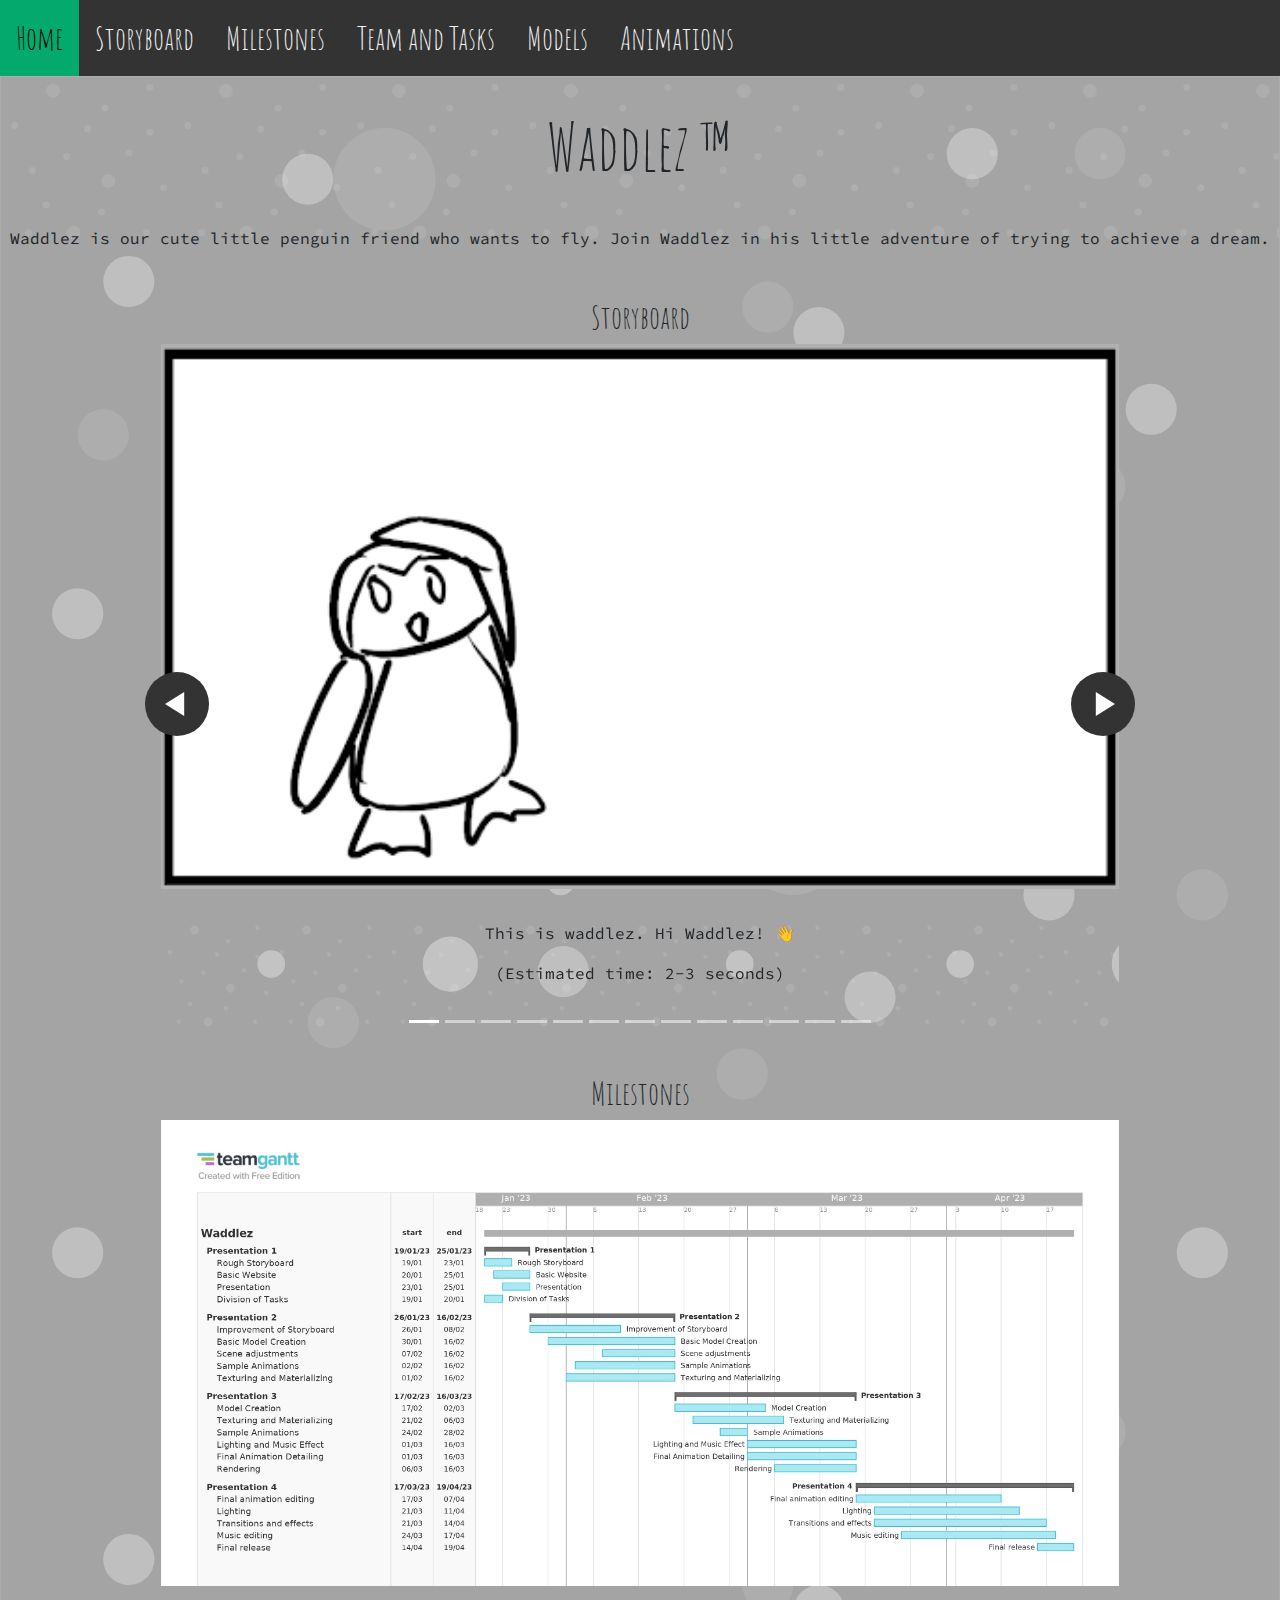
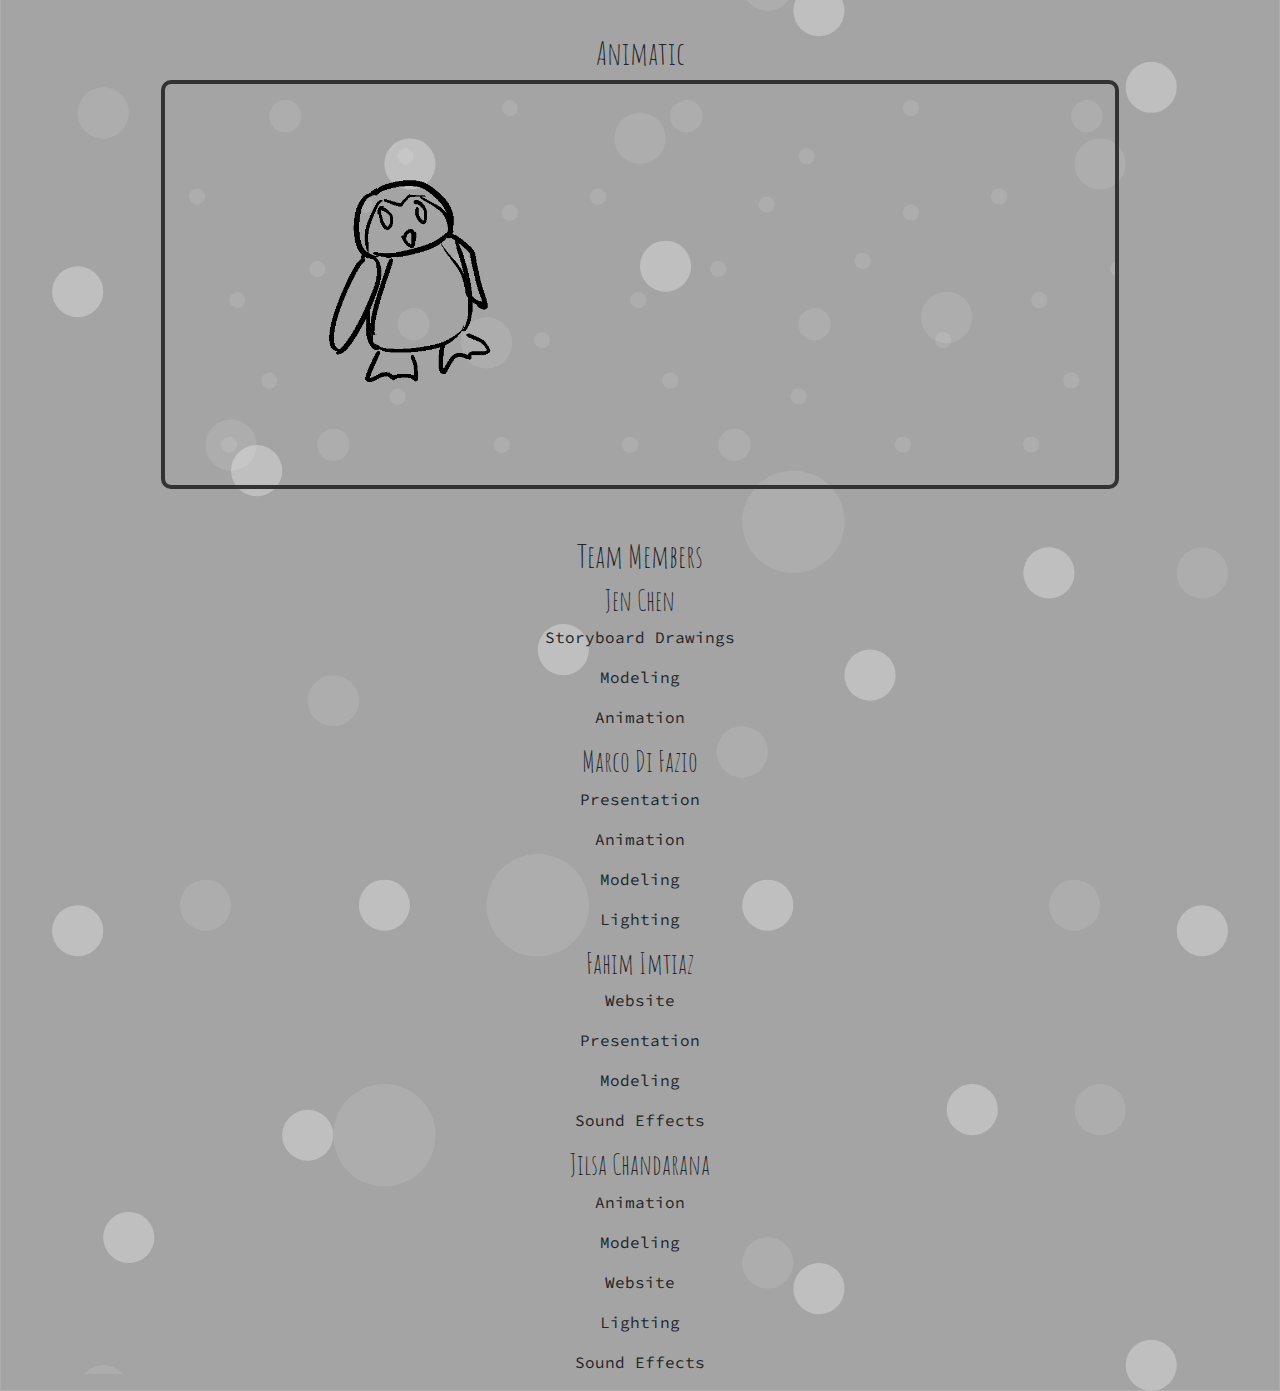
<file: index.html>
<!DOCTYPE html>
<html>
  <head>
    <meta charset="UTF-8" />
    <meta
      name="viewport"
      content="width=device-width, initial-scale=1, shrink-to-fit=no"
    />
    <link rel="icon" type="image/x-icon" href="img/favicon/penguin.png" />
    <link
      rel="stylesheet"
      href="https://cdn.jsdelivr.net/npm/bootstrap@4.0.0/dist/css/bootstrap.min.css"
      integrity="sha384-Gn5384xqQ1aoWXA+058RXPxPg6fy4IWvTNh0E263XmFcJlSAwiGgFAW/dAiS6JXm"
      crossorigin="anonymous"
    />
    <link rel="stylesheet" href="styles.css" />
    <link rel="preconnect" href="https://fonts.googleapis.com" />
    <link rel="preconnect" href="https://fonts.gstatic.com" crossorigin />
    <link
      href="https://fonts.googleapis.com/css2?family=Amatic+SC:wght@400;700&family=Source+Code+Pro&display=swap"
      rel="stylesheet"
    />
    <title>Waddlez</title>
  </head>
  <body>
    <div class="topnav">
      <a class="active" href="index.html">Home</a>
      <a href="index.html#section-storyboard">Storyboard</a>
      <a href="index.html#section-milestones">Milestones</a>
      <a href="index.html#section-tasks">Team and Tasks</a>
      <a href="progress.html#section-models">Models</a>
      <a href="animations.html#section-animations">Animations</a>
    </div>
    <div class="snow">
      <div>
        <div class="heading-container">
          <h1 class="main-heading">Waddlez &#8482;</h1>
          <div class="break"></div>
          <p class="sub-heading">
            Waddlez is our cute little penguin friend who wants to fly. Join
            Waddlez in his little adventure of trying to achieve a dream.
          </p>
        </div>

        <section id="section-storyboard" class="section-storyboard">
          <h2>Storyboard</h2>
          <!-- Add a carousel of storyboard -->
          <div class="carousel-container center">
            <div
              id="carouselExampleIndicators"
              class="carousel slide"
              data-ride="carousel"
            >
              <ol class="carousel-indicators">
                <li
                  data-target="#carouselExampleIndicators"
                  data-slide-to="0"
                  class="active"
                ></li>
                <li
                  data-target="#carouselExampleIndicators"
                  data-slide-to="1"
                ></li>
                <li
                  data-target="#carouselExampleIndicators"
                  data-slide-to="2"
                ></li>
                <li
                  data-target="#carouselExampleIndicators"
                  data-slide-to="3"
                ></li>
                <li
                  data-target="#carouselExampleIndicators"
                  data-slide-to="4"
                ></li>
                <li
                  data-target="#carouselExampleIndicators"
                  data-slide-to="5"
                ></li>
                <li
                  data-target="#carouselExampleIndicators"
                  data-slide-to="6"
                ></li>
                <li
                  data-target="#carouselExampleIndicators"
                  data-slide-to="7"
                ></li>
                <li
                  data-target="#carouselExampleIndicators"
                  data-slide-to="8"
                ></li>
                <li
                  data-target="#carouselExampleIndicators"
                  data-slide-to="9"
                ></li>
                <li
                  data-target="#carouselExampleIndicators"
                  data-slide-to="10"
                ></li>
                <li
                  data-target="#carouselExampleIndicators"
                  data-slide-to="11"
                ></li>
                <li
                  data-target="#carouselExampleIndicators"
                  data-slide-to="12"
                ></li>
              </ol>
              <div class="carousel-inner">
                <div class="carousel-item active">
                  <img
                    class="d-block w-100"
                    src="img/storyboard/storyboard-1.png"
                    alt="First slide"
                  />
                  <div class="caption-container">
                    <p class="storyboard-caption">
                      This is waddlez. Hi Waddlez! 👋
                    </p>
                    <p>(Estimated time: 2-3 seconds)</p>
                  </div>
                </div>
                <div class="carousel-item">
                  <img
                    class="d-block w-100"
                    src="img/storyboard/storyboard-2.png"
                    alt="Second slide"
                  />
                  <div class="caption-container">
                    <p class="storyboard-caption">Waddlez sees birds flying</p>
                    <p>(Estimated time: 3-5 seconds)</p>
                  </div>
                </div>
                <div class="carousel-item">
                  <img
                    class="d-block w-100"
                    src="img/storyboard/storyboard-3.png"
                    alt="Third slide"
                  />
                  <div class="caption-container">
                    <p class="storyboard-caption">
                      Waddlez gets an idea. They want to fly in the sky as well
                    </p>
                    <p>(Estimated time: 4-5 seconds)</p>
                  </div>
                </div>
                <div class="carousel-item">
                  <img
                    class="d-block w-100"
                    src="img/storyboard/storyboard-4.png"
                    alt="Fourth slide"
                  />
                  <div class="caption-container">
                    <p class="storyboard-caption">
                      Waddlez floats across the screen, attached to balloons.
                    </p>
                    <p>(Estimated time: 8-10 seconds)</p>
                  </div>
                </div>
                <div class="carousel-item">
                  <img
                    class="d-block w-100"
                    src="img/storyboard/storyboard-5.png"
                    alt="Fifth slide"
                  />
                  <div class="caption-container">
                    <p class="storyboard-caption">
                      Balloons pop and Waddlez falls.
                    </p>
                    <p>(Estimated time: 5-7 seconds)</p>
                  </div>
                </div>
                <div class="carousel-item">
                  <img
                    class="d-block w-100"
                    src="img/storyboard/storyboard-6.png"
                    alt="Sixth slide"
                  />
                  <div class="caption-container">
                    <p class="storyboard-caption">
                      Waddlez tries to shoot himself out of a canon
                    </p>
                    <p>(Estimated time: 8-10 seconds)</p>
                  </div>
                </div>
                <div class="carousel-item">
                  <img
                    class="d-block w-100"
                    src="img/storyboard/storyboard-7.png"
                    alt="Seventh slide"
                  />
                  <div class="caption-container">
                    <p class="storyboard-caption">
                      Waddlez ends up on the ground after being launched in an
                      arc.
                    </p>
                    <p>(Estimated time: 5-7 seconds )</p>
                  </div>
                </div>
                <div class="carousel-item">
                  <img
                    class="d-block w-100"
                    src="img/storyboard/storyboard-8.png"
                    alt="Eighth slide"
                  />
                  <div class="caption-container">
                    <p class="storyboard-caption">
                      (Oooh Waddlez is gliding!) Waddlez glides in place
                    </p>
                    <p>(Estimated time: 8-10 seconds )</p>
                  </div>
                </div>
                <div class="carousel-item">
                  <img
                    class="d-block w-100"
                    src="img/storyboard/storyboard-9.png"
                    alt="Ninth slide"
                  />
                  <div class="caption-container">
                    <p class="storyboard-caption">
                      But gliding ≠Flying. Waddlez glides down slowly and ends
                      back on the ground.
                    </p>
                    <p>(Estimated time: 5-7 seconds )</p>
                  </div>
                </div>
                <div class="carousel-item">
                  <img
                    class="d-block w-100"
                    src="img/storyboard/storyboard-10.png"
                    alt="Tenth slide"
                  />
                  <div class="caption-container">
                    <p class="storyboard-caption">
                      Waddlez flaps his wings in frustration in A last ditch
                      attempt to fly.
                    </p>
                    <p>(Estimated time: 5-7 seconds )</p>
                  </div>
                </div>
                <div class="carousel-item">
                  <img
                    class="d-block w-100"
                    src="img/storyboard/storyboard-11.png"
                    alt="Eleventh slide"
                  />
                  <div class="caption-container">
                    <p class="storyboard-caption">Waddlez sits down, crying.</p>
                    <p>(Estimated time: 5-7 seconds )</p>
                  </div>
                </div>
                <div class="carousel-item">
                  <img
                    class="d-block w-100"
                    src="img/storyboard/storyboard-12.png"
                    alt="Twelfth slide"
                  />
                  <div class="caption-container">
                    <p class="storyboard-caption">
                      Waddlez turns around while crying and sees the ad.
                    </p>
                    <p>(Estimated time: 5-7 seconds )</p>
                  </div>
                </div>
                <div class="carousel-item">
                  <img
                    class="d-block w-100"
                    src="img/storyboard/storyboard-13.png"
                    alt="Thirteenth slide"
                  />
                  <div class="caption-container">
                    <p class="storyboard-caption">
                      Waddlez to the sky © Good going waddlez 👍
                    </p>
                    <p>(Estimated time: 6-8 seconds )</p>
                  </div>
                </div>
              </div>
              <a
                class="carousel-control-prev"
                href="#carouselExampleIndicators"
                role="button"
                data-slide="prev"
              >
                <span
                  class="carousel-control-prev-icon"
                  aria-hidden="true"
                ></span>
                <span class="sr-only">Previous</span>
              </a>
              <a
                class="carousel-control-next"
                href="#carouselExampleIndicators"
                role="button"
                data-slide="next"
              >
                <span
                  class="carousel-control-next-icon"
                  aria-hidden="true"
                ></span>
                <span class="sr-only">Next</span>
              </a>
            </div>
          </div>
        </section>

        <!-- Gantt Chart Here -->
        <section id="section-milestones">
          <h2>Milestones</h2>
          <img src="img/milestones.jpg" style="width: 75%" />
        </section>

        <section id="section-animatic" class="section-animatic">
          <h2>Animatic</h2>
          <div class="animatic">
            <img
              src="img/animatic.gif"
              class="center"
              alt="animatic of waddlez"
              width="1000"
            />
          </div>
        </section>

        <section id="section-tasks">
          <h2>Team Members</h2>
          <h3>Jen Chen</h3>
          <p>Storyboard Drawings</p>
          <p>Modeling</p>
          <p>Animation</p>
          <h3>Marco Di Fazio</h3>
          <p>Presentation</p>
          <p>Animation</p>
          <p>Modeling</p>
          <p>Lighting</p>

          <h3>Fahim Imtiaz</h3>

          <p>Website</p>
          <p>Presentation</p>
          <p>Modeling</p>
          <p>Sound Effects</p>

          <h3>Jilsa Chandarana</h3>

          <p>Animation</p>
          <p>Modeling</p>
          <p>Website</p>
          <p>Lighting</p>
          <p>Sound Effects</p>
        </section>
      </div>
    </div>

    <script
      src="https://code.jquery.com/jquery-3.2.1.slim.min.js"
      integrity="sha384-KJ3o2DKtIkvYIK3UENzmM7KCkRr/rE9/Qpg6aAZGJwFDMVNA/GpGFF93hXpG5KkN"
      crossorigin="anonymous"
    ></script>
    <script
      src="https://cdn.jsdelivr.net/npm/popper.js@1.12.9/dist/umd/popper.min.js"
      integrity="sha384-ApNbgh9B+Y1QKtv3Rn7W3mgPxhU9K/ScQsAP7hUibX39j7fakFPskvXusvfa0b4Q"
      crossorigin="anonymous"
    ></script>
    <script
      src="https://cdn.jsdelivr.net/npm/bootstrap@4.0.0/dist/js/bootstrap.min.js"
      integrity="sha384-JZR6Spejh4U02d8jOt6vLEHfe/JQGiRRSQQxSfFWpi1MquVdAyjUar5+76PVCmYl"
      crossorigin="anonymous"
    ></script>
  </body>
</html>
</file>
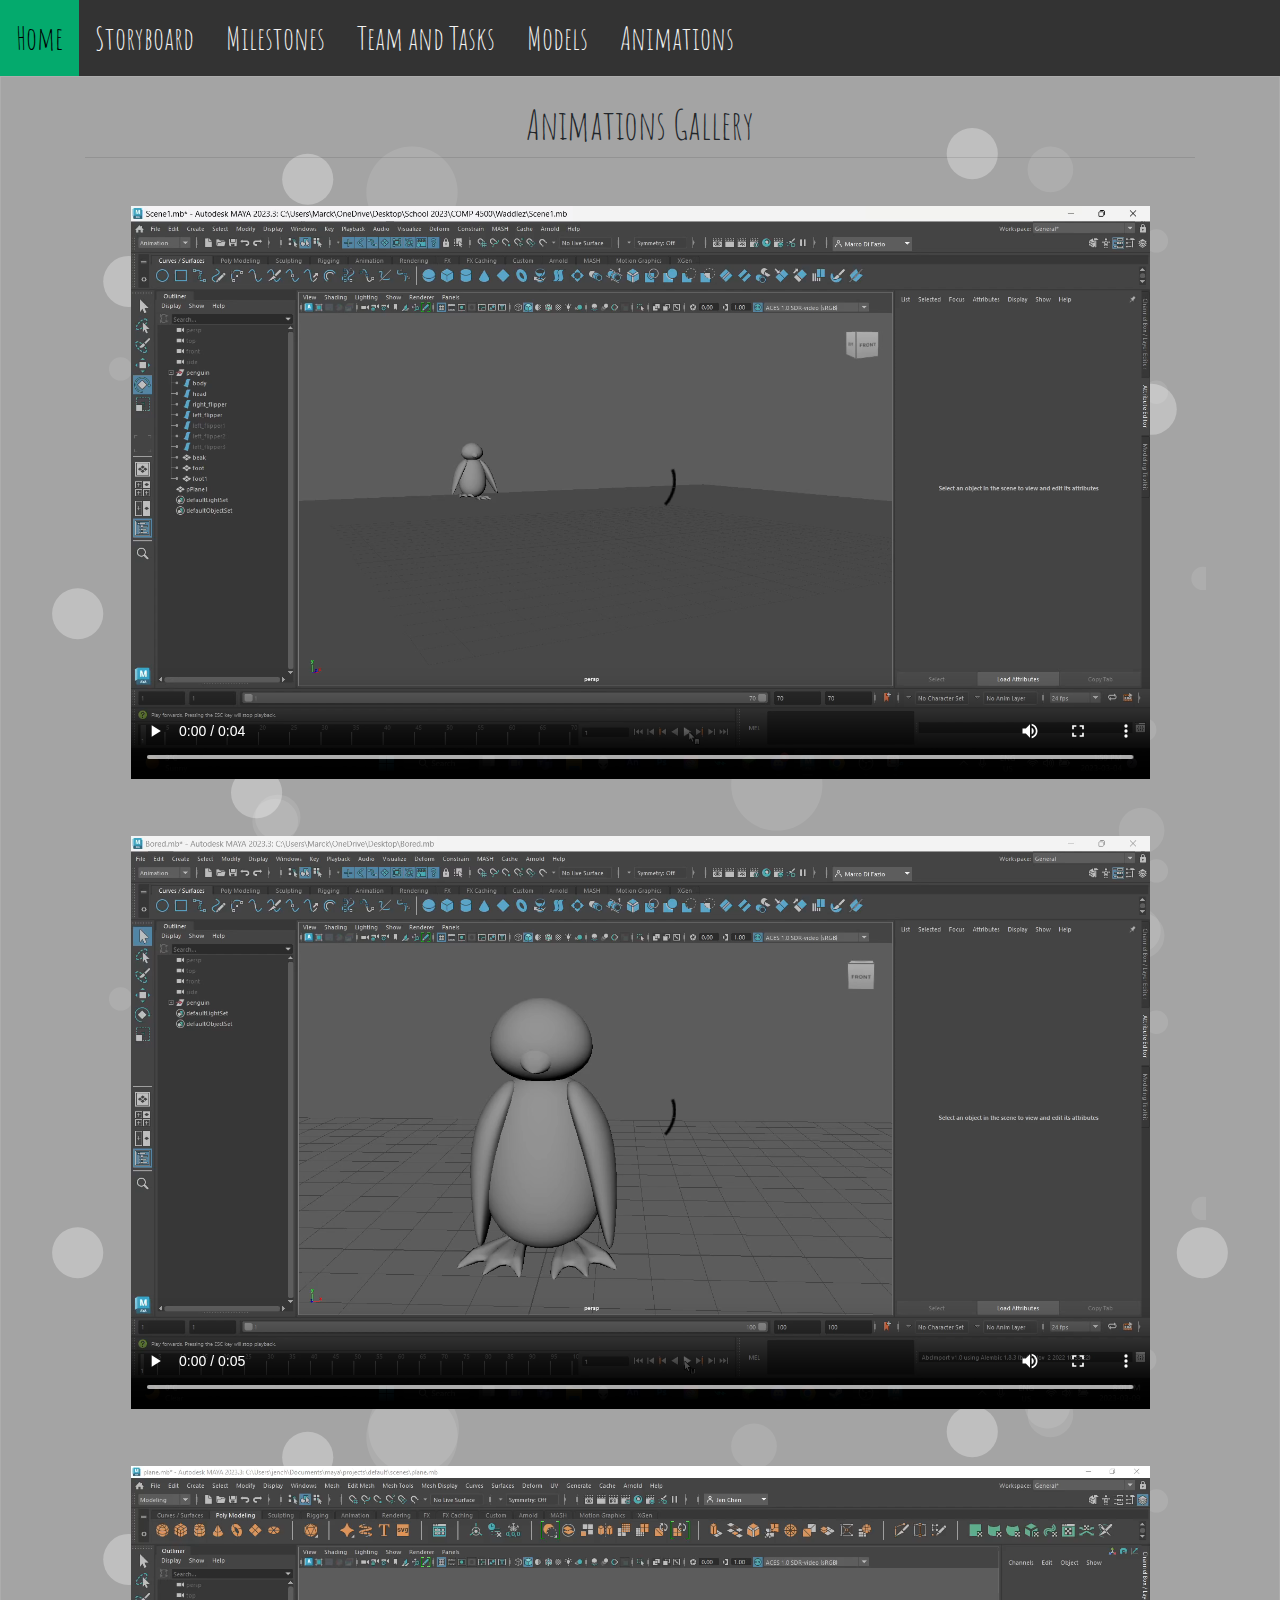
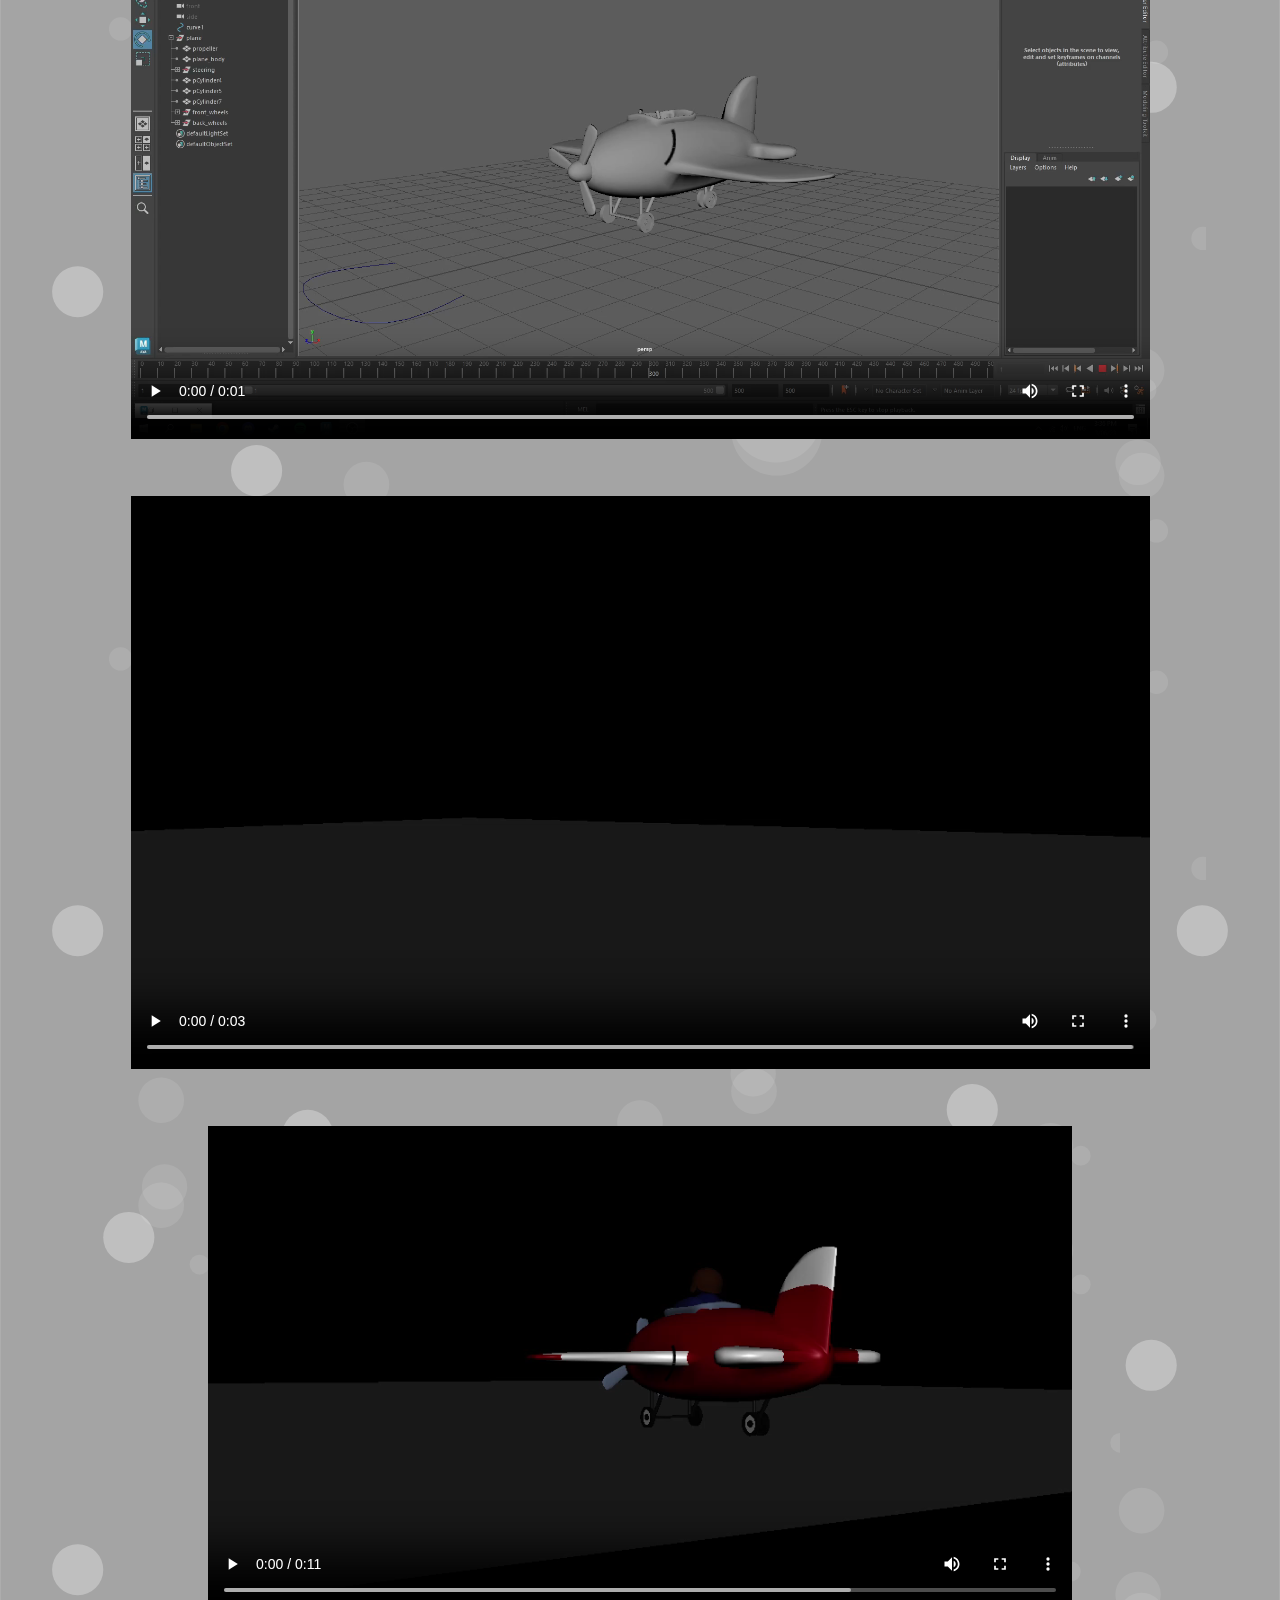
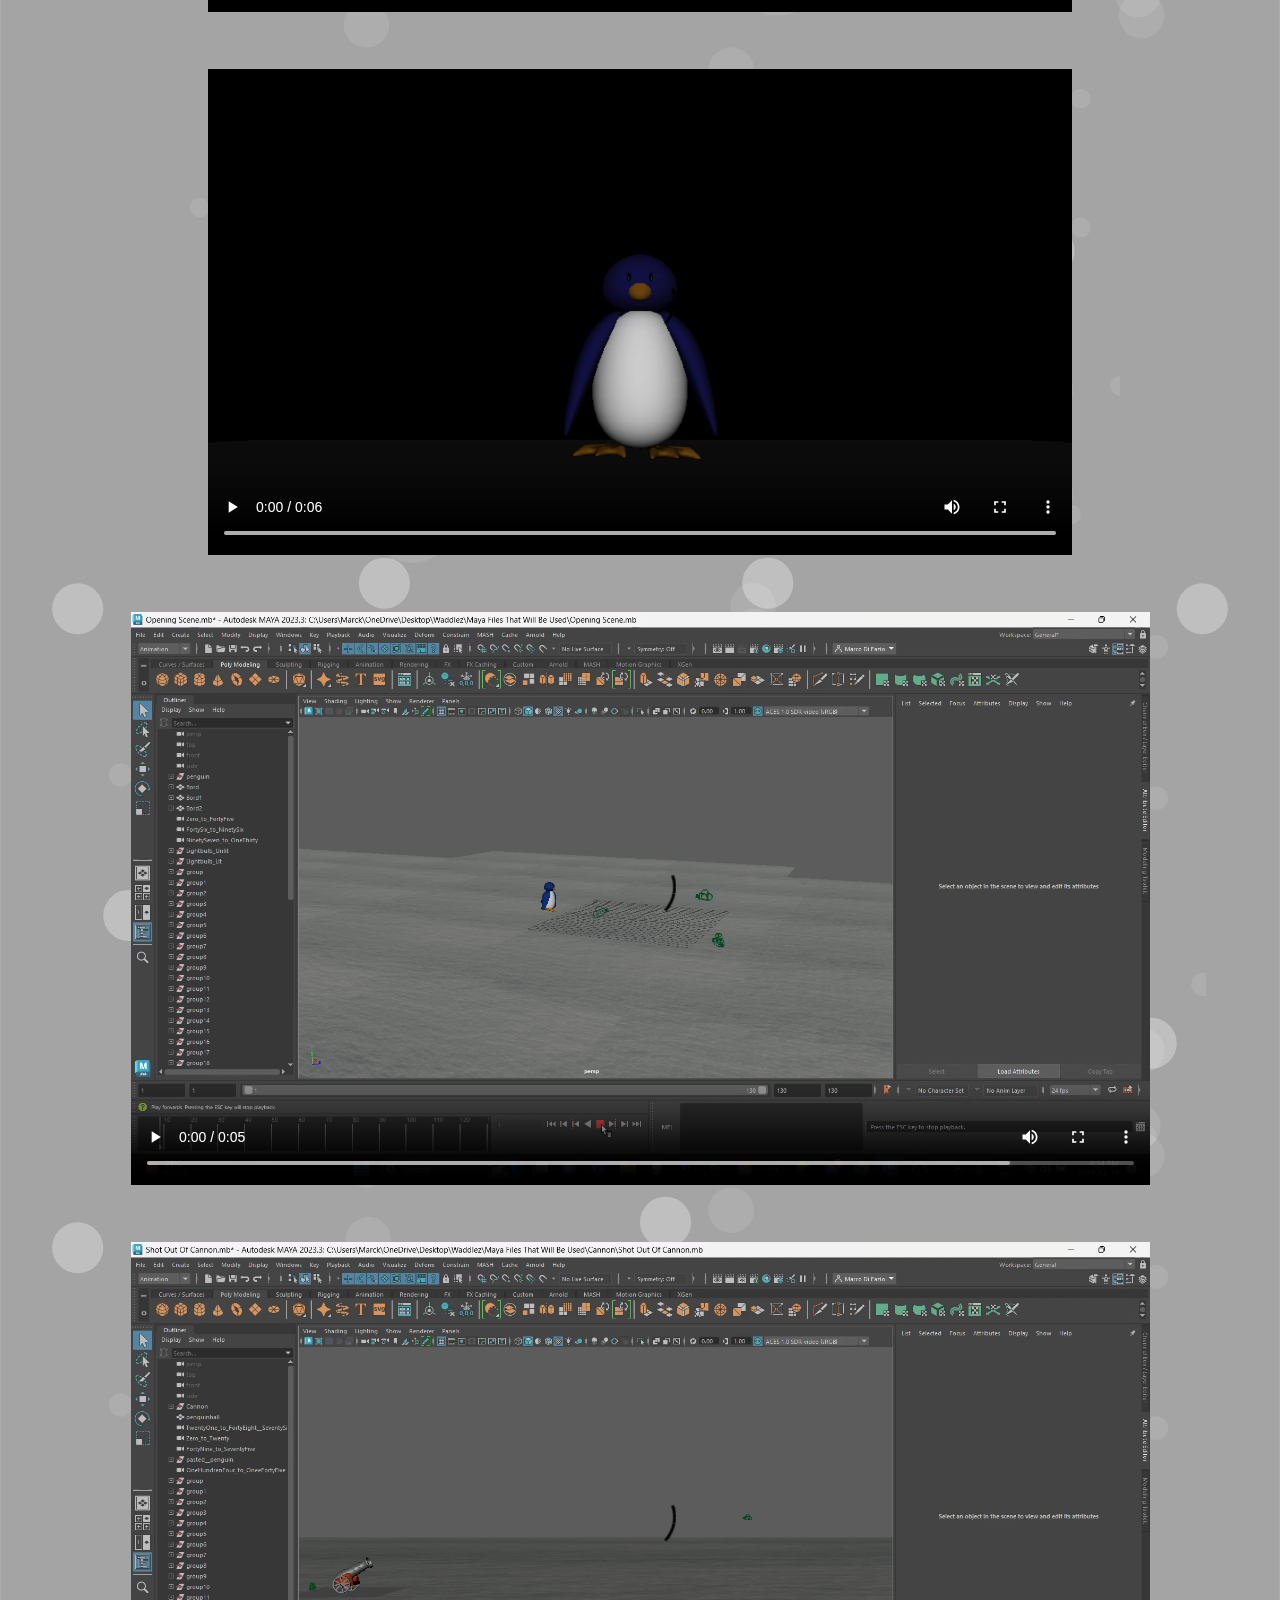
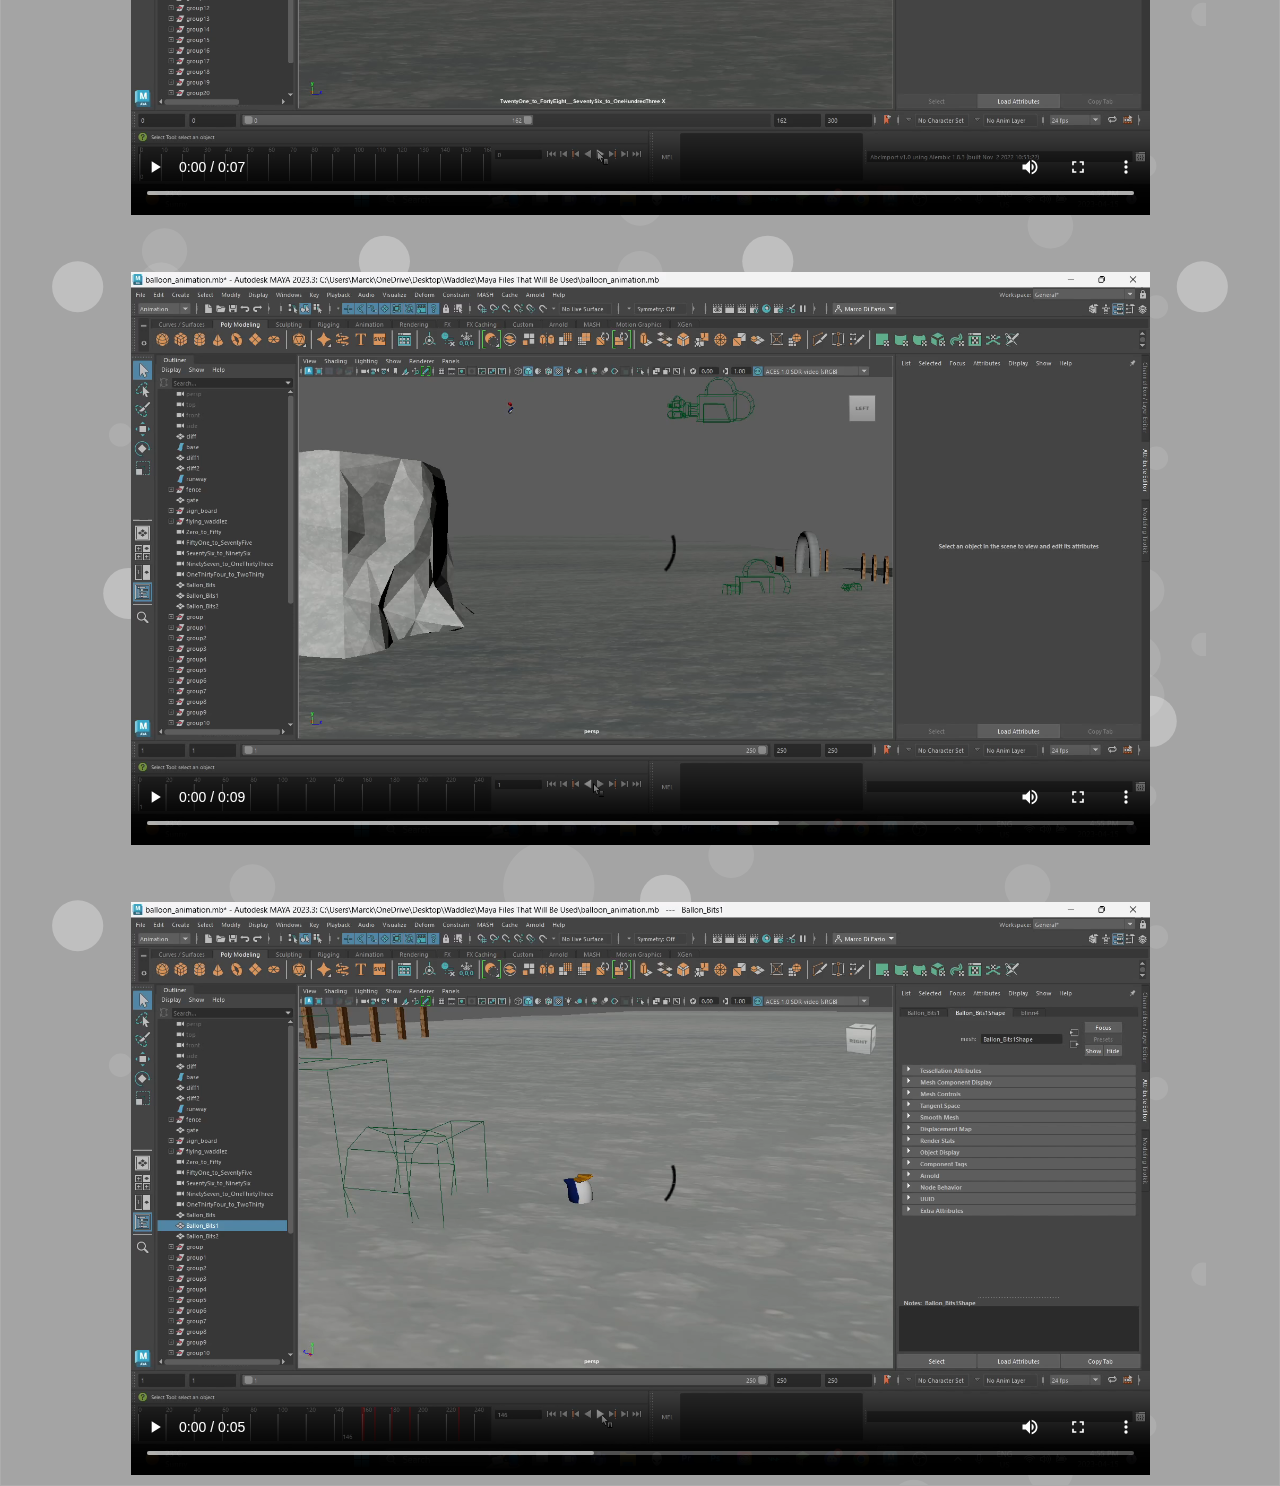
<file: animations.html>
<!DOCTYPE html>
<html>
  <head>
    <meta charset="UTF-8" />
    <meta
      name="viewport"
      content="width=device-width, initial-scale=1, shrink-to-fit=no"
    />
    <link rel="icon" type="image/x-icon" href="img/favicon/penguin.png" />
    <link
      rel="stylesheet"
      href="https://cdn.jsdelivr.net/npm/bootstrap@4.0.0/dist/css/bootstrap.min.css"
      integrity="sha384-Gn5384xqQ1aoWXA+058RXPxPg6fy4IWvTNh0E263XmFcJlSAwiGgFAW/dAiS6JXm"
      crossorigin="anonymous"
    />
    <link rel="stylesheet" href="styles.css" />
    <link rel="preconnect" href="https://fonts.googleapis.com" />
    <link rel="preconnect" href="https://fonts.gstatic.com" crossorigin />
    <link
      href="https://fonts.googleapis.com/css2?family=Amatic+SC:wght@400;700&family=Source+Code+Pro&display=swap"
      rel="stylesheet"
    />
    <title>Waddlez</title>
  </head>
  <body>
    <div class="topnav">
      <a class="active" href="index.html">Home</a>
      <a href="index.html#section-storyboard">Storyboard</a>
      <a href="index.html#section-milestones">Milestones</a>
      <a href="index.html#section-tasks">Team and Tasks</a>
      <a href="progress.html#section-models">Models</a>
      <a href="animations.html#section-animations">Animations</a>
    </div>
    <div class="snow">
      <section class="section-animations">
        <div class="container">
          <h1 class="fw-light text-center text-lg-start mt-4 mb-0">
            Animations Gallery
          </h1>
          <hr class="mt-2 mb-5" />
          <div class="row text-center text-lg-start">
            <div class="animation-container">
              <div class="animation">
                <video controls>
                  <source
                    src="img/animations/Waddlez waddles.mkv"
                    type="video/mp4"
                  />
                  <!-- <source src="movie.ogg" type="video/ogg"> -->
                  Your browser does not support the video tag.
                </video>
              </div>
              <div class="animation">
                <video controls>
                  <source
                    src="img/animations/Waddlez dances.mkv"
                    type="video/mp4"
                  />
                  <!-- <source src="movie.ogg" type="video/ogg"> -->
                  Your browser does not support the video tag.
                </video>
              </div>
              <div class="animation">
                <video controls>
                  <source
                    src="img/animations/plane flying.mp4"
                    type="video/mp4"
                  />
                  <!-- <source src="movie.ogg" type="video/ogg"> -->
                  Your browser does not support the video tag.
                </video>
              </div>
              <div class="animation">
                <video controls>
                  <source src="img/animations/SceneOne.mp4" type="video/mp4" />
                  <!-- <source src="movie.ogg" type="video/ogg"> -->
                  Your browser does not support the video tag.
                </video>
              </div>
              <div class="animation">
                <video controls>
                  <source src="img/animations/Finale.mp4" type="video/mp4" />
                  <!-- <source src="movie.ogg" type="video/ogg"> -->
                  Your browser does not support the video tag.
                </video>
              </div>
              <div class="animation">
                <video controls>
                  <source src="img/animations/SitAndCry.mp4" type="video/mp4" />
                  <!-- <source src="movie.ogg" type="video/ogg"> -->
                  Your browser does not support the video tag.
                </video>
              </div>
              <div class="animation">
                <video controls>
                  <source src="img/animations/idea.mkv" type="video/mp4" />
                  <!-- <source src="movie.ogg" type="video/ogg"> -->
                  Your browser does not support the video tag.
                </video>
              </div>
              <div class="animation">
                <video controls>
                  <source
                    src="img/animations/cannonball.mkv"
                    type="video/mp4"
                  />
                  <!-- <source src="movie.ogg" type="video/ogg"> -->
                  Your browser does not support the video tag.
                </video>
              </div>
              <div class="animation">
                <video controls>
                  <source
                    src="img/animations/balloon pop.mkv"
                    type="video/mp4"
                  />
                  <!-- <source src="movie.ogg" type="video/ogg"> -->
                  Your browser does not support the video tag.
                </video>
              </div>
              <div class="animation">
                <video controls>
                  <source
                    src="img/animations/balloon strips.mkv"
                    type="video/mp4"
                  />
                  <!-- <source src="movie.ogg" type="video/ogg"> -->
                  Your browser does not support the video tag.
                </video>
              </div>
            </div>
          </div>
        </div>
      </section>
    </div>

    <noscript> Please enable JS to view this site. </noscript>
    <!-- <script src="../dist/bundle.js"></script> -->
  </body>
</html>
</file>
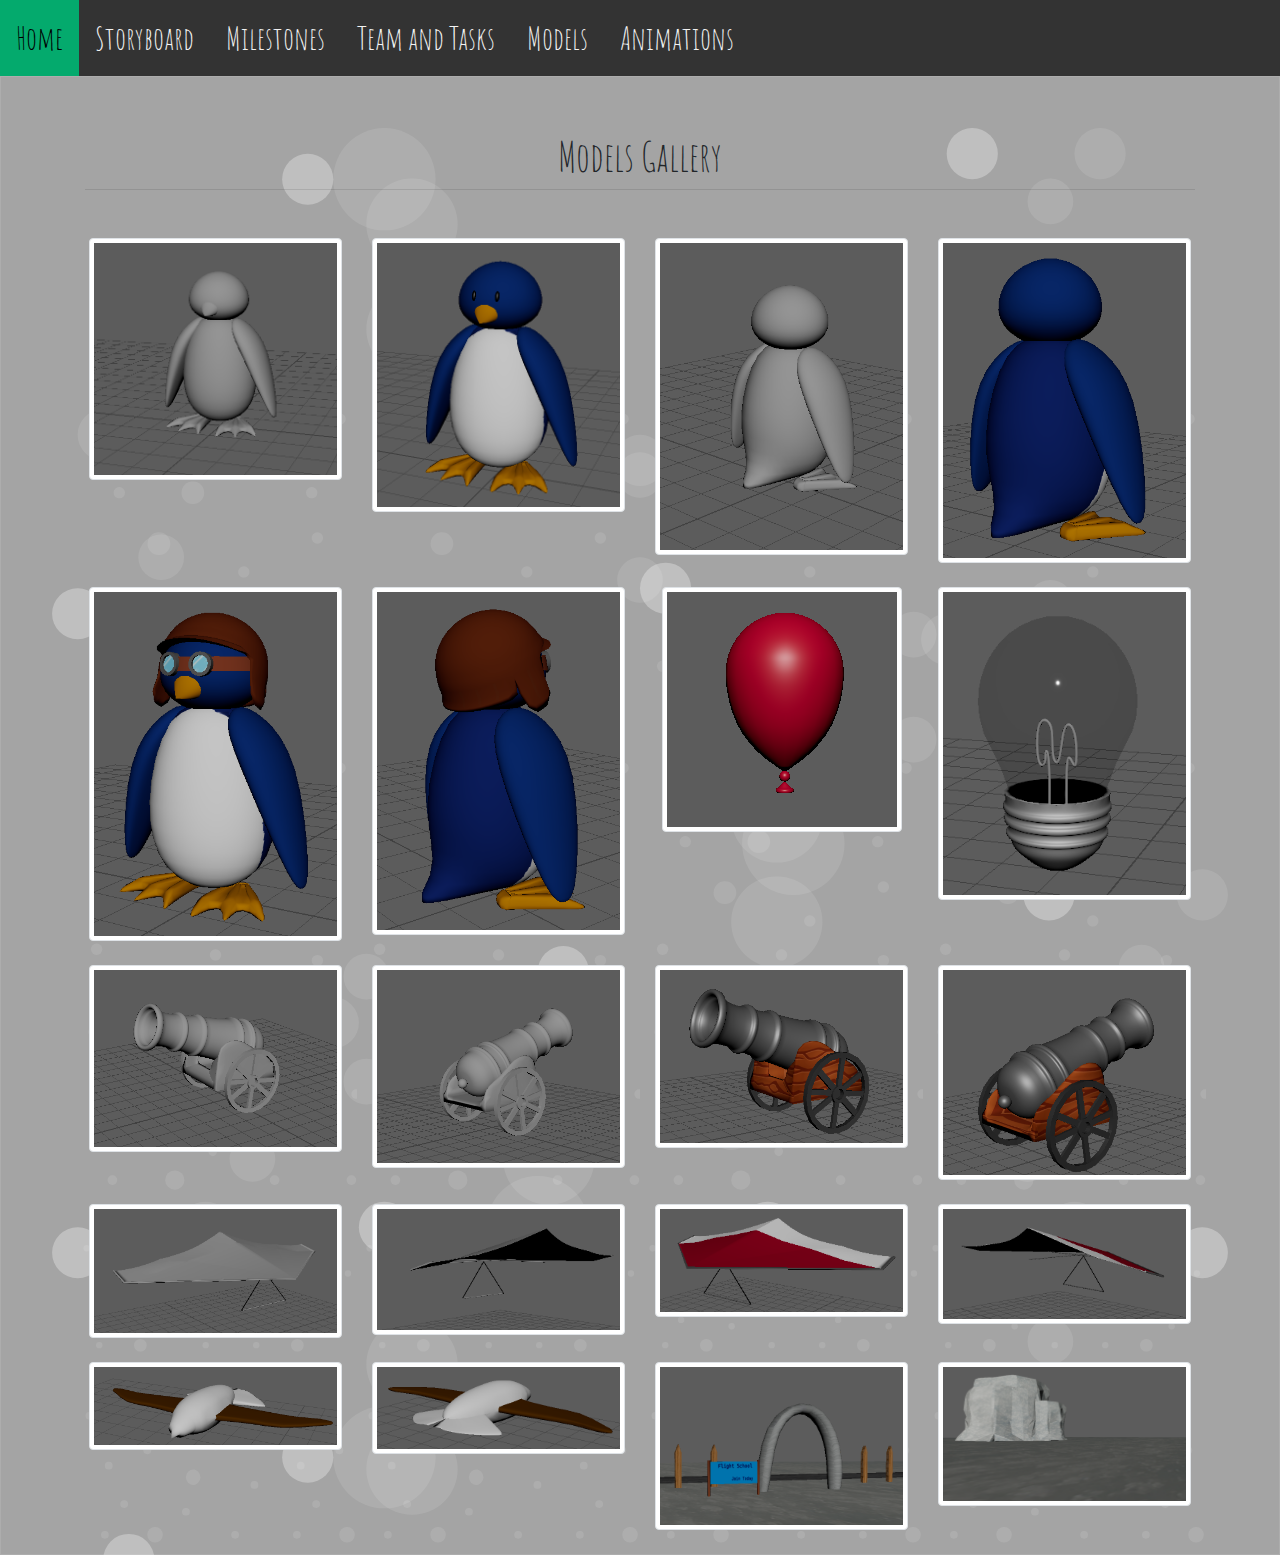
<file: progress.html>
<!DOCTYPE html>
<html>
  <head>
    <meta charset="UTF-8" />
    <meta
      name="viewport"
      content="width=device-width, initial-scale=1, shrink-to-fit=no"
    />
    <link rel="icon" type="image/x-icon" href="img/favicon/penguin.png" />
    <link
      rel="stylesheet"
      href="https://cdn.jsdelivr.net/npm/bootstrap@4.0.0/dist/css/bootstrap.min.css"
      integrity="sha384-Gn5384xqQ1aoWXA+058RXPxPg6fy4IWvTNh0E263XmFcJlSAwiGgFAW/dAiS6JXm"
      crossorigin="anonymous"
    />
    <link rel="stylesheet" href="styles.css" />
    <link rel="preconnect" href="https://fonts.googleapis.com" />
    <link rel="preconnect" href="https://fonts.gstatic.com" crossorigin />
    <link
      href="https://fonts.googleapis.com/css2?family=Amatic+SC:wght@400;700&family=Source+Code+Pro&display=swap"
      rel="stylesheet"
    />
    <title>Waddlez</title>
  </head>
  <body>
    <div class="topnav">
      <a class="active" href="index.html">Home</a>
      <a href="index.html#section-storyboard">Storyboard</a>
      <a href="index.html#section-milestones">Milestones</a>
      <a href="index.html#section-tasks">Team and Tasks</a>
      <a href="progress.html#section-models">Models</a>
      <a href="animations.html#section-animations">Animations</a>
    </div>
    <div class="snow">
      <div>
        <section id="section-models" class="section-models">
          <!-- Photo Grid -->
          <!-- Page Content -->
          <div class="container">
            <h1 class="fw-light text-center text-lg-start mt-4 mb-0">
              Models Gallery
            </h1>

            <hr class="mt-2 mb-5" />

            <div class="row text-center text-lg-start">
              <div class="col-lg-3 col-md-4 col-6">
                <a href="#" class="d-block mb-4 h-100">
                  <img
                    class="img-fluid img-thumbnail"
                    src="img/models/1-waddlez-front.png"
                    alt=""
                  />
                </a>
              </div>
              <div class="col-lg-3 col-md-4 col-6">
                <a href="#" class="d-block mb-4 h-100">
                  <img
                    class="img-fluid img-thumbnail"
                    src="img/models/1_1-waddlez-front.png"
                    alt=""
                  />
                </a>
              </div>

              <div class="col-lg-3 col-md-4 col-6">
                <a href="#" class="d-block mb-4 h-100">
                  <img
                    class="img-fluid img-thumbnail"
                    src="img/models/2-waddlez-back.png"
                    alt=""
                  />
                </a>
              </div>
              <div class="col-lg-3 col-md-4 col-6">
                <a href="#" class="d-block mb-4 h-100">
                  <img
                    class="img-fluid img-thumbnail"
                    src="img/models/2_1-waddlez-back.png"
                    alt=""
                  />
                </a>
              </div>

              <div class="col-lg-3 col-md-4 col-6">
                <a href="#" class="d-block mb-4 h-100">
                  <img
                    class="img-fluid img-thumbnail"
                    src="img/models/1_2-waddlez-front.png"
                    alt=""
                  />
                </a>
              </div>
              <div class="col-lg-3 col-md-4 col-6">
                <a href="#" class="d-block mb-4 h-100">
                  <img
                    class="img-fluid img-thumbnail"
                    src="img/models/2_2-waddlez-back.png"
                    alt=""
                  />
                </a>
              </div>
              <div class="col-lg-3 col-md-4 col-6">
                <a href="#" class="d-block mb-4 h-100">
                  <img
                    class="img-fluid img-thumbnail"
                    src="img/models/balloon.png"
                    alt=""
                  />
                </a>
              </div>
              <div class="col-lg-3 col-md-4 col-6">
                <a href="#" class="d-block mb-4 h-100">
                  <img
                    class="img-fluid img-thumbnail"
                    src="img/models/lightbulb.png"
                    alt=""
                  />
                </a>
              </div>
              <div class="col-lg-3 col-md-4 col-6">
                <a href="#" class="d-block mb-4 h-100">
                  <img
                    class="img-fluid img-thumbnail"
                    src="img/models/3-canon-front.png"
                    alt=""
                  />
                </a>
              </div>
              <div class="col-lg-3 col-md-4 col-6">
                <a href="#" class="d-block mb-4 h-100">
                  <img
                    class="img-fluid img-thumbnail"
                    src="img/models/4-canon back.png"
                    alt=""
                  />
                </a>
              </div>
              <div class="col-lg-3 col-md-4 col-6">
                <a href="#" class="d-block mb-4 h-100">
                  <img
                    class="img-fluid img-thumbnail"
                    src="img/models/3_1-canon-front.png"
                    alt=""
                  />
                </a>
              </div>
              <div class="col-lg-3 col-md-4 col-6">
                <a href="#" class="d-block mb-4 h-100">
                  <img
                    class="img-fluid img-thumbnail"
                    src="img/models/4_1-canon back.png"
                    alt=""
                  />
                </a>
              </div>
              <div class="col-lg-3 col-md-4 col-6">
                <a href="#" class="d-block mb-4 h-100">
                  <img
                    class="img-fluid img-thumbnail"
                    src="img/models/5-glider-front.png"
                    alt=""
                  />
                </a>
              </div>
              <div class="col-lg-3 col-md-4 col-6">
                <a href="#" class="d-block mb-4 h-100">
                  <img
                    class="img-fluid img-thumbnail"
                    src="img/models/6-glider-back.png"
                    alt=""
                  />
                </a>
              </div>
              <div class="col-lg-3 col-md-4 col-6">
                <a href="#" class="d-block mb-4 h-100">
                  <img
                    class="img-fluid img-thumbnail"
                    src="img/models/5_1-glider-front.png"
                    alt=""
                  />
                </a>
              </div>
              <div class="col-lg-3 col-md-4 col-6">
                <a href="#" class="d-block mb-4 h-100">
                  <img
                    class="img-fluid img-thumbnail"
                    src="img/models/6_1-glider-back.png"
                    alt=""
                  />
                </a>
              </div>
              <div class="col-lg-3 col-md-4 col-6">
                <a href="#" class="d-block mb-4 h-100">
                  <img
                    class="img-fluid img-thumbnail"
                    src="img/models/8-brid-front.png"
                    alt=""
                  />
                </a>
              </div>
              <div class="col-lg-3 col-md-4 col-6">
                <a href="#" class="d-block mb-4 h-100">
                  <img
                    class="img-fluid img-thumbnail"
                    src="img/models/8-brid-back.png"
                    alt=""
                  />
                </a>
              </div>
              <div class="col-lg-3 col-md-4 col-6">
                <a href="#" class="d-block mb-4 h-100">
                  <img
                    class="img-fluid img-thumbnail"
                    src="img/models/flight school entrace.png"
                    alt=""
                  />
                </a>
              </div>
              <div class="col-lg-3 col-md-4 col-6">
                <a href="#" class="d-block mb-4 h-100">
                  <img
                    class="img-fluid img-thumbnail"
                    src="img/models/iceberg.png"
                    alt=""
                  />
                </a>
              </div>
            </div>
          </div>
        </section>
      </div>
    </div>

    <noscript> Please enable JS to view this site. </noscript>
    <!-- <script src="../dist/bundle.js"></script> -->
  </body>
</html>
</file>
<file: styles.css>
html {
  scroll-behavior: smooth;
}

body {
  font-family: "Amatic SC", cursive;
  font-size: 1.5rem;
  text-align: center;
  background-color: rgb(164, 164, 164);
}

h2 {
  padding-top: 2rem;
}

p {
  font-size: 1rem;
  font-family: "Source Code Pro", monospace;
}
/* Add a black background color to the top navigation */
.topnav {
  background-color: #333;
  overflow: hidden;
}

/* Style the links inside the navigation bar */
.topnav a {
  float: left;
  color: #f2f2f2;
  text-align: center;
  padding: 14px 16px;
  text-decoration: none;
  font-size: 2rem;
  transition: all 0.3s;
}

/* Change the color of links on hover */
.topnav a:hover {
  background-color: #04aa6d;
  color: black;
}

/* Add a color to the active/current link */
/* .topnav a.active {
  background-color: #04aa6d;
  color: white;
} */

.caption-container {
  margin-top: 2rem;
  padding-bottom: 2rem;
}

.main-heading,
.sub-heading {
  padding-top: 2rem;
  display: flex;
  align-items: center;
  justify-content: center;
  text-align: center;
}

.main-heading {
  font-size: 4rem;
}

.carousel-container {
  display: flex;
  justify-content: center;
  height: auto;
  width: 50%;
}

.carousel-container img {
  width: 75%;
  /* height: 100%; */
  object-fit: cover;
}

.section-tasks {
  list-style: none;
}

.section-animatic {
  padding: 1rem 10rem;
}

.animatic {
  /* display: flex;
  justify-content: center; */
  /* width: 1000px; */
  border: 4px solid #333;
  border-radius: 10px;
}

.center {
  display: inline-block;
  margin-left: auto;
  margin-right: auto;
  width: 75%;
}
.header {
  text-align: center;
  padding: 32px;
}

.row {
  margin-top: 2rem;
  display: -ms-flexbox; /* IE 10 */
  display: flex;
  -ms-flex-wrap: wrap; /* IE 10 */
  flex-wrap: wrap;
  padding: 0 4px;
}

.section-models {
  padding-top: 2rem;
}

/* Create two equal columns that sits next to each other */
.column {
  -ms-flex: 50%; /* IE 10 */
  flex: 50%;
  padding: 0 4px;
}

.column img {
  margin-top: 8px;
  vertical-align: middle;
  border-radius: 10px;
  flex: 50%;
  -ms-flex: 50%;
}

/* Style the buttons */
.btn {
  border: none;
  outline: none;
  padding: 10px 16px;
  background-color: #f1f1f1;
  cursor: pointer;
  font-size: 18px;
}

.btn:hover {
  background-color: #ddd;
}

.btn.active {
  background-color: #666;
  color: white;
}

@keyframes tonext {
  75% {
    left: 0;
  }
  95% {
    left: 100%;
  }
  98% {
    left: 100%;
  }
  99% {
    left: 0;
  }
}

@keyframes tostart {
  75% {
    left: 0;
  }
  95% {
    left: -300%;
  }
  98% {
    left: -300%;
  }
  99% {
    left: 0;
  }
}

@keyframes snap {
  96% {
    scroll-snap-align: center;
  }
  97% {
    scroll-snap-align: none;
  }
  99% {
    scroll-snap-align: none;
  }
  100% {
    scroll-snap-align: center;
  }
}

* {
  box-sizing: border-box;
  scrollbar-color: transparent transparent; /* thumb and track color */
  scrollbar-width: 0px;
}

*::-webkit-scrollbar {
  width: 0;
}

*::-webkit-scrollbar-track {
  background: transparent;
}

*::-webkit-scrollbar-thumb {
  background: transparent;
  border: none;
}

* {
  -ms-overflow-style: none;
}

ol,
li {
  list-style: none;
  margin: 0;
  padding: 0;
}

.carousel__viewport {
  position: absolute;
  top: 0;
  right: 0;
  bottom: 0;
  left: 0;
  display: flex;
  overflow-x: scroll;
  counter-reset: item;
  scroll-behavior: smooth;
  scroll-snap-type: x mandatory;
}

.carousel__slide {
  position: relative;
  flex: 0 0 100%;
  /* width: 75%;
  height: auto; */
  background-color: #f99;
  counter-increment: item;
}

.carousel__slide:nth-child(even) {
  background-color: #99f;
}

.carousel__slide:before {
  content: counter(item);
  position: absolute;
  top: 50%;
  left: 50%;
  transform: translate3d(-50%, -40%, 70px);
  color: #fff;
  font-size: 2em;
}

.carousel__snapper {
  position: absolute;
  top: 0;
  left: 0;
  width: 100%;
  height: 100%;
  scroll-snap-align: center;
}

@media (hover: hover) {
  .carousel__snapper {
    animation-name: tonext, snap;
    animation-timing-function: ease;
    animation-duration: 4s;
    animation-iteration-count: infinite;
  }

  .carousel__slide:last-child .carousel__snapper {
    animation-name: tostart, snap;
  }
}

@media (prefers-reduced-motion: reduce) {
  .carousel__snapper {
    animation-name: none;
  }
}

.carousel:hover .carousel__snapper,
.carousel:focus-within .carousel__snapper {
  animation-name: none;
}

.carousel__navigation {
  position: absolute;
  right: 0;
  bottom: 0;
  left: 0;
  text-align: center;
}

.carousel__navigation-list,
.carousel__navigation-item {
  display: inline-block;
}

.carousel__navigation-button {
  display: inline-block;
  width: 1.5rem;
  height: 1.5rem;
  background-color: #333;
  background-clip: content-box;
  border: 0.25rem solid transparent;
  border-radius: 50%;
  font-size: 0;
  transition: transform 0.1s;
}

.carousel::before,
.carousel::after,
.carousel__prev,
.carousel__next {
  position: absolute;
  top: 0;
  margin-top: 37.5%;
  width: 4rem;
  height: 4rem;
  transform: translateY(-50%);
  border-radius: 50%;
  font-size: 0;
  outline: 0;
}

.carousel::before,
.carousel__prev {
  left: -1rem;
}

.carousel::after,
.carousel__next {
  right: -1rem;
}

.carousel::before,
.carousel::after {
  content: "";
  z-index: 1;
  background-color: #333;
  background-size: 1.5rem 1.5rem;
  background-repeat: no-repeat;
  background-position: center center;
  color: #fff;
  font-size: 2.5rem;
  line-height: 4rem;
  text-align: center;
  pointer-events: none;
}

.carousel::before {
  background-image: url("data:image/svg+xml,%3Csvg viewBox='0 0 100 100' xmlns='http://www.w3.org/2000/svg'%3E%3Cpolygon points='0,50 80,100 80,0' fill='%23fff'/%3E%3C/svg%3E");
}

.carousel::after {
  background-image: url("data:image/svg+xml,%3Csvg viewBox='0 0 100 100' xmlns='http://www.w3.org/2000/svg'%3E%3Cpolygon points='100,50 20,100 20,0' fill='%23fff'/%3E%3C/svg%3E");
}

.animation-container {
  display: flex;
  justify-content: center;
  flex-wrap: wrap;
  gap: 3rem;
  /* align-items: center; */
}

.animation-container video {
  width: 90%;
}

.snow {
  /* width: 500px;
  height: 100px; */
  border: 1px solid rgba(255, 255, 255, 0.1);
  background-image: url("data:image/svg+xml,%3Csvg version='1.1' xmlns='http://www.w3.org/2000/svg' xmlns:xlink='http://www.w3.org/1999/xlink' x='0px' y='0px' viewBox='0 0 50 50' style='enable-background:new 0 0 50 50%3B' xml:space='preserve'%3E%3Cstyle type='text/css'%3E.st1%7Bopacity:0.3%3Bfill:%23FFFFFF%3B%7D.st3%7Bopacity:0.1%3Bfill:%23FFFFFF%3B%7D%3C/style%3E%3Ccircle class='st1' cx='5' cy='8' r='1'/%3E%3Ccircle class='st1' cx='38' cy='3' r='1'/%3E%3Ccircle class='st1' cx='12' cy='4' r='1'/%3E%3Ccircle class='st1' cx='16' cy='16' r='1'/%3E%3Ccircle class='st1' cx='47' cy='46' r='1'/%3E%3Ccircle class='st1' cx='32' cy='10' r='1'/%3E%3Ccircle class='st1' cx='3' cy='46' r='1'/%3E%3Ccircle class='st1' cx='45' cy='13' r='1'/%3E%3Ccircle class='st1' cx='10' cy='28' r='1'/%3E%3Ccircle class='st1' cx='22' cy='35' r='1'/%3E%3Ccircle class='st1' cx='3' cy='21' r='1'/%3E%3Ccircle class='st1' cx='26' cy='20' r='1'/%3E%3Ccircle class='st1' cx='30' cy='45' r='1'/%3E%3Ccircle class='st1' cx='15' cy='45' r='1'/%3E%3Ccircle class='st1' cx='34' cy='36' r='1'/%3E%3Ccircle class='st1' cx='41' cy='32' r='1'/%3E%3C/svg%3E");
  background-position: 0px 0px;
  animation: animatedBackground 10s linear infinite;
}

.snow div {
  /* width: 100%;
  height: 100%; */
  background-image: url("data:image/svg+xml,%3Csvg version='1.1' xmlns='http://www.w3.org/2000/svg' xmlns:xlink='http://www.w3.org/1999/xlink' x='0px' y='0px' viewBox='0 0 50 50' style='enable-background:new 0 0 50 50%3B' xml:space='preserve'%3E%3Cstyle type='text/css'%3E.st1%7Bopacity:0.7%3Bfill:%23FFFFFF%3B%7D.st3%7Bopacity:0.1%3Bfill:%23FFFFFF%3B%7D%3C/style%3E%3Ccircle class='st3' cx='4' cy='14' r='1'/%3E%3Ccircle class='st3' cx='43' cy='3' r='1'/%3E%3Ccircle class='st3' cx='31' cy='30' r='2'/%3E%3Ccircle class='st3' cx='19' cy='23' r='1'/%3E%3Ccircle class='st3' cx='37' cy='22' r='1'/%3E%3Ccircle class='st3' cx='43' cy='16' r='1'/%3E%3Ccircle class='st3' cx='8' cy='45' r='1'/%3E%3Ccircle class='st3' cx='29' cy='39' r='1'/%3E%3Ccircle class='st3' cx='13' cy='37' r='1'/%3E%3Ccircle class='st3' cx='47' cy='32' r='1'/%3E%3Ccircle class='st3' cx='15' cy='4' r='2'/%3E%3Ccircle class='st3' cx='9' cy='27' r='1'/%3E%3Ccircle class='st3' cx='30' cy='9' r='1'/%3E%3Ccircle class='st3' cx='25' cy='15' r='1'/%3E%3Ccircle class='st3' cx='21' cy='45' r='2'/%3E%3Ccircle class='st3' cx='42' cy='45' r='1'/%3E%3C/svg%3E");
  background-position: 0px 0px;
  animation: animatedBackground 15s linear infinite;
}

@keyframes animatedBackground {
  0% {
    background-position: 0 0;
  }
  100% {
    background-position: 0px 300px;
  }
}
</file>
